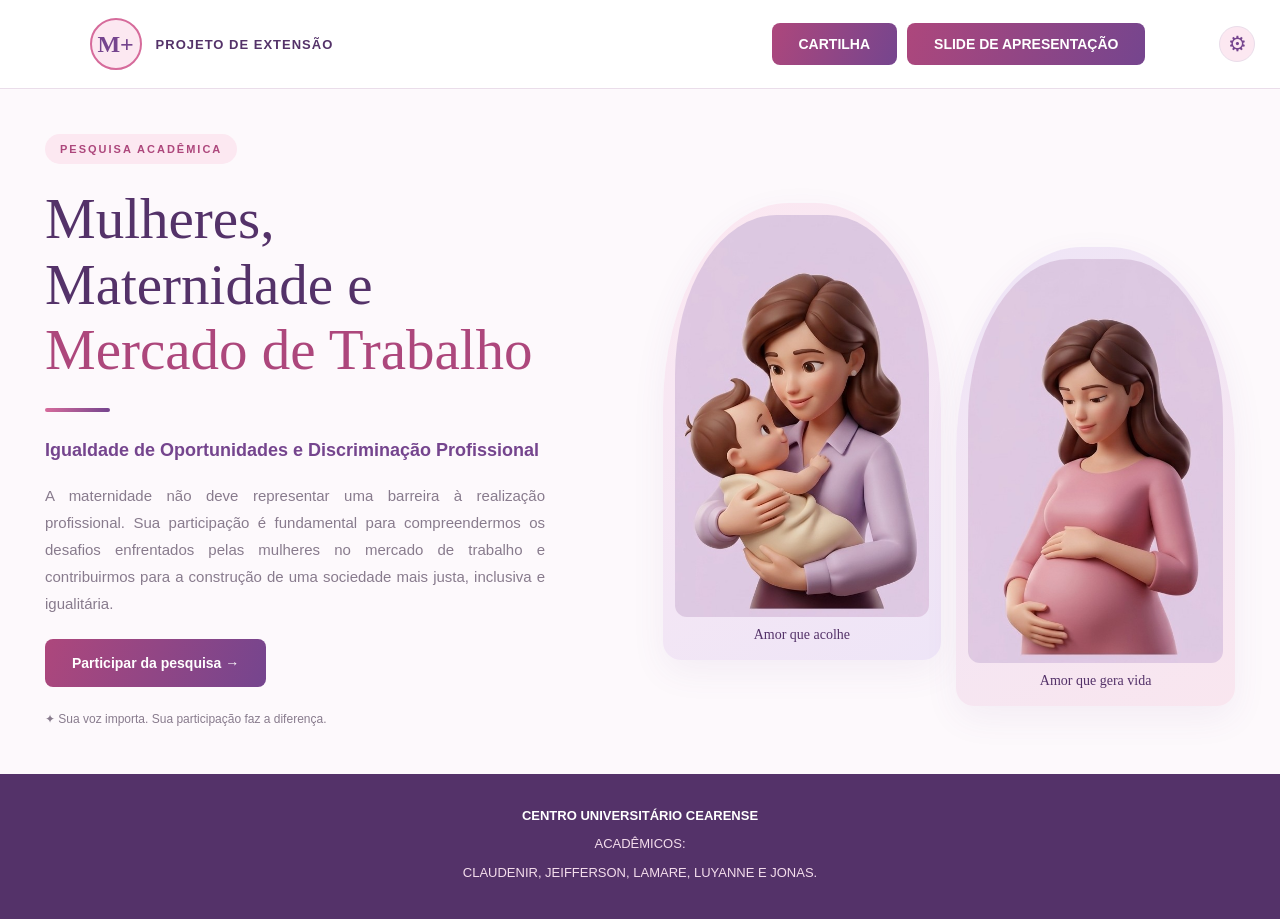
<file: templates/index.html>
<!DOCTYPE html>
<html lang="pt-br">
<head>
    <meta charset="UTF-8">
    <meta name="viewport" content="width=device-width, initial-scale=1.0">
    <meta name="theme-color" content="#fdf9fc">

    <meta name="description" content="Projeto de Extensão: Mulheres, Maternidade e Mercado de Trabalho: Igualdade de Oportunidades e Discriminação Profissional.">

    <title>Mulheres, Maternidade e Mercado de Trabalho</title>

    <link rel="stylesheet" href="/static/style.css">

    <style>
        .topo {
            position: relative;
        }

        /* AÇÕES DO CABEÇALHO */

        .acoes-topo {
            display: flex;
            align-items: center;
            justify-content: flex-end;
            gap: 10px;
            margin-left: auto;
            padding-right: 45px;
        }

        .acoes-topo .botao-documento {
            display: inline-flex;
            align-items: center;
            justify-content: center;
            min-height: 42px;
            padding: 12px 27px;
            border: none;
            border-radius: 8px;
            background: linear-gradient(110deg, #ad477c, #75458e);
            color: #ffffff;
            font-size: 14px;
            font-weight: bold;
            text-decoration: none;
            white-space: nowrap;
            transition: 0.2s;
        }

        .acoes-topo .botao-documento:hover {
            filter: brightness(1.08);
            transform: translateY(-2px);
            color: #ffffff;
        }

        .botao-admin {
            position: absolute;
            top: 50%;
            right: 25px;
            transform: translateY(-50%);
            width: 36px;
            height: 36px;
            display: flex;
            align-items: center;
            justify-content: center;
            border-radius: 50%;
            background: #fce8f1;
            color: #75458e;
            font-size: 21px;
            text-decoration: none;
            transition: 0.2s;
            z-index: 10;
        }

        .botao-admin:hover {
            background: #75458e;
            color: #ffffff;
            transform: translateY(-50%) rotate(45deg);
        }

        .ilustracoes-maternidade {
            align-items: center;
        }

        .ilustracao-card {
            overflow: hidden;
            isolation: isolate;
        }

        .ilustracao-card img {
            display: block;
            width: 100%;
            height: auto;
            object-fit: cover;
            border-radius: 40% 40% 12px 12px;
        }

        .ilustracao-card:nth-child(2) {
            margin-top: 30px;
        }

        .ilustracao-legenda {
            position: relative;
            z-index: 2;
        }

        /* PROGRESSO DA PESQUISA */

        .progresso-container {
            width: 100%;
            margin: 20px 0 30px;
        }

        .progresso-texto {
            display: flex;
            justify-content: space-between;
            gap: 10px;
            margin-bottom: 10px;
            color: #75458e;
            font-size: 13px;
            font-weight: 600;
        }

        .progresso-fundo {
            width: 100%;
            height: 8px;
            overflow: hidden;
            border-radius: 20px;
            background: #f0e6f1;
        }

        .progresso-preenchimento {
            width: 0%;
            height: 100%;
            border-radius: 20px;
            background: #75458e;
            transition: width 0.3s ease;
        }

        /* ALTERNATIVAS */

        .alternativas {
            display: flex;
            flex-direction: column;
            align-items: stretch;
            gap: 12px;
            width: 100%;
            margin-top: 20px;
            box-sizing: border-box;
        }

        .alternativa {
            display: flex;
            flex-direction: row;
            align-items: center;
            justify-content: flex-start;
            gap: 12px;
            width: 100%;
            min-height: 58px;
            box-sizing: border-box;
            padding: 15px 18px;
            border: 1px solid #eaddea;
            border-radius: 12px;
            background: #ffffff;
            cursor: pointer;
            line-height: 1.5;
            text-align: left;
            transition: 0.2s;
        }

        .alternativa:hover {
            border-color: #75458e;
            background: #fdf8fc;
        }

        .alternativa input[type="radio"] {
            display: block;
            flex: 0 0 18px;
            width: 18px;
            height: 18px;
            margin: 0;
            padding: 0;
            accent-color: #75458e;
            cursor: pointer;
        }

        .alternativa span {
            display: block;
            flex: 1;
            min-width: 0;
            margin: 0;
            padding: 0;
            text-align: left;
            font-size: 15px;
            line-height: 1.5;
        }

        .alternativa:has(input:checked) {
            border-color: #75458e;
            background: #f8eff8;
        }

        /* NAVEGAÇÃO */

        .navegacao-perguntas {
            display: flex;
            justify-content: space-between;
            align-items: center;
            gap: 12px;
            margin-top: 30px;
        }

        .navegacao-perguntas button {
            min-height: 46px;
            padding: 12px 20px;
            border-radius: 10px;
            cursor: pointer;
            font-size: 14px;
        }

        .botao-anterior {
            border: 1px solid #75458e;
            background: #ffffff;
            color: #75458e;
        }

        .botao-proximo {
            border: none;
            background: #75458e;
            color: #ffffff;
        }

        .botao-anterior:hover,
        .botao-proximo:hover {
            opacity: 0.88;
        }

        /* TÍTULOS */

        .pergunta-titulo {
            color: #75458e;
            font-size: 21px;
            line-height: 1.5;
            margin-bottom: 12px;
        }

        .orientacao-pergunta {
            color: #777;
            font-size: 14px;
            line-height: 1.6;
        }

        .tela-pergunta[hidden] {
            display: none !important;
        }

        /* RESPONSIVIDADE */

        @media (max-width: 600px) {

            .topo {
                display: flex;
                flex-direction: column;
                align-items: stretch;
                gap: 14px;
                padding: 16px 15px;
            }

            .marca {
                display: flex;
                flex-direction: row;
                align-items: center;
                justify-content: center;
                gap: 12px;
                width: 100%;
                margin: 0;
            }

            .emblema {
                flex-shrink: 0;
            }

            .identificacao {
                text-align: left;
            }

            .marca strong {
                font-size: 13px;
                letter-spacing: 0.5px;
            }

            .acoes-topo {
                display: flex;
                align-items: center;
                justify-content: center;
                gap: 8px;
                width: 100%;
                margin: 0;
                padding: 0;
            }

            .acoes-topo .botao-documento {
                flex: 1;
                min-width: 0;
                min-height: 36px;
                padding: 9px 5px;
                font-size: 10px;
                text-align: center;
            }

            .botao-admin {
                position: static;
                flex: 0 0 34px;
                width: 34px;
                height: 34px;
                margin: 0;
                transform: none;
                font-size: 18px;
            }

            .botao-admin:hover {
                transform: rotate(45deg);
            }

            .ilustracao-card:nth-child(2) {
                margin-top: 0;
            }

            .alternativa {
                min-height: 54px;
                padding: 13px 14px;
                gap: 10px;
            }

            .alternativa input[type="radio"] {
                flex: 0 0 18px;
                width: 18px;
                height: 18px;
            }

            .alternativa span {
                font-size: 14px;
            }

            .pergunta-titulo {
                font-size: 19px;
            }

            .navegacao-perguntas button {
                padding: 11px 14px;
            }
        }

        @media (max-width: 380px) {

            .topo {
                padding: 14px 10px;
            }

            .marca {
                gap: 9px;
            }

            .marca strong {
                font-size: 11px;
            }

            .acoes-topo {
                gap: 6px;
            }

            .acoes-topo .botao-documento {
                padding: 8px 3px;
                font-size: 9px;
            }

            .botao-admin {
                flex-basis: 32px;
                width: 32px;
                height: 32px;
            }
        }
    </style>
</head>

<body>

<header class="topo">

    <div class="marca">

        <div class="emblema">M<span>+</span></div>

        <div class="identificacao">
            <strong>PROJETO DE EXTENSÃO</strong>
        </div>

    </div>

    <div class="acoes-topo">

        <a
            href="/documentos/cartilha.pdf"
            class="botao-documento"
            target="_blank"
            rel="noopener">
            CARTILHA
        </a>

        <a
            href="/documentos/apresentacao.pdf"
            class="botao-documento"
            target="_blank"
            rel="noopener">
            SLIDE DE APRESENTAÇÃO
        </a>

        <a
            href="/login"
            class="botao-admin"
            title="Acesso administrativo"
            aria-label="Acesso administrativo">
            ⚙
        </a>

    </div>

</header>

<main>

    <!-- TELA INICIAL -->

    <section class="apresentacao" id="tela-inicial">

        <div class="texto-apresentacao">

            <span class="etiqueta">PESQUISA ACADÊMICA</span>

            <h1>
                Mulheres,<br>
                Maternidade e<br>
                <span>Mercado de Trabalho</span>
            </h1>

            <div class="linha"></div>

            <p class="subtitulo">
                Igualdade de Oportunidades e Discriminação Profissional
            </p>

            <p class="descricao">
                A maternidade não deve representar uma barreira à realização profissional.
                Sua participação é fundamental para compreendermos os desafios enfrentados
                pelas mulheres no mercado de trabalho e contribuirmos para a construção de
                uma sociedade mais justa, inclusiva e igualitária.
            </p>

            <button
                type="button"
                class="botao-principal"
                id="btn-participar">
                Participar da pesquisa →
            </button>

            <div class="informacao">
                ✦ Sua voz importa. Sua participação faz a diferença.
            </div>

        </div>

        <div class="ilustracao">

            <div class="ilustracoes-maternidade">

                <div class="ilustracao-card">

                    <img
                        src="/static/mae-bebe.png"
                        alt="Ilustração 3D de mãe abraçando carinhosamente seu bebê">

                    <div class="ilustracao-legenda">
                        Amor que acolhe
                    </div>

                </div>

                <div class="ilustracao-card">

                    <img
                        src="/static/mae-gravida.png"
                        alt="Ilustração 3D de mulher grávida acariciando sua barriga">

                    <div class="ilustracao-legenda">
                        Amor que gera vida
                    </div>

                </div>

            </div>

        </div>

    </section>


    <!-- TELA DE IDENTIFICAÇÃO -->

    <section
        class="tela-pesquisa"
        id="tela-identificacao"
        hidden>

        <div class="cabecalho-pesquisa">

            <button
                type="button"
                id="btn-voltar-inicial"
                class="botao-voltar">
                ← Voltar
            </button>

            <span class="etiqueta">PESQUISA ACADÊMICA</span>

            <h1>Antes de começar...</h1>

            <p>
                Informe seu nome completo e sua idade
                para continuar com a pesquisa.
            </p>

        </div>

        <div class="questionario">

            <form id="form-identificacao">

                <div class="campo">

                    <label for="identificacao-nome">
                        Nome completo *
                    </label>

                    <input
                        type="text"
                        id="identificacao-nome"
                        required
                        autocomplete="name"
                        placeholder="Digite seu nome completo">

                </div>

                <div class="campo">

                    <label for="identificacao-idade">
                        Idade *
                    </label>

                    <input
                        type="number"
                        id="identificacao-idade"
                        min="16"
                        max="120"
                        required
                        placeholder="Digite sua idade">

                </div>

                <button type="submit" class="botao-enviar">
                    Continuar para a pesquisa →
                </button>

            </form>

        </div>

    </section>


    <!-- QUESTIONÁRIO: UMA PERGUNTA POR TELA -->

    <section
        class="tela-pesquisa"
        id="tela-pesquisa"
        hidden>

        <div class="cabecalho-pesquisa">

            <button
                type="button"
                id="btn-voltar-identificacao"
                class="botao-voltar">
                ← Voltar
            </button>

            <span class="etiqueta">PESQUISA ACADÊMICA</span>

            <h1>Sua experiência importa!</h1>

            <p>
                Responda às perguntas abaixo.
                Suas respostas contribuirão para este estudo.
            </p>

        </div>

        <div class="questionario">

            <form
                id="form-pesquisa"
                action="/responder"
                method="post">

                <!-- IDENTIFICAÇÃO ENVIADA AO BANCO -->

                <input type="hidden" id="nome" name="nome">
                <input type="hidden" id="idade" name="idade">


                <!-- PROGRESSO -->

                <div class="progresso-container">

                    <div class="progresso-texto">
                        <span id="progresso-etapa">Pergunta 1 de 7</span>
                        <span id="progresso-percentual">14%</span>
                    </div>

                    <div class="progresso-fundo">

                        <div
                            class="progresso-preenchimento"
                            id="progresso-preenchimento">
                        </div>

                    </div>

                </div>


                <!-- PERGUNTA 1 -->

                <div class="tela-pergunta" data-etapa="0">

                    <h2 class="pergunta-titulo">
                        1. Qual é a sua situação de trabalho atual?
                    </h2>

                    <p class="orientacao-pergunta">
                        Selecione uma alternativa.
                    </p>

                    <div class="alternativas">

                        <label class="alternativa">
                            <input
                                type="radio"
                                name="situacao_trabalho"
                                value="Trabalho com carteira assinada (CLT) ou sou servidora pública"
                                required>
                            <span>Trabalho com carteira assinada (CLT) ou sou servidora pública.</span>
                        </label>

                        <label class="alternativa">
                            <input
                                type="radio"
                                name="situacao_trabalho"
                                value="Trabalho por conta própria / autônoma / informal"
                                required>
                            <span>Trabalho por conta própria / autônoma / informal.</span>
                        </label>

                        <label class="alternativa">
                            <input
                                type="radio"
                                name="situacao_trabalho"
                                value="Estou desempregada e procurando trabalho"
                                required>
                            <span>Estou desempregada e procurando trabalho.</span>
                        </label>

                        <label class="alternativa">
                            <input
                                type="radio"
                                name="situacao_trabalho"
                                value="Estou fora do mercado de trabalho e não busco no momento"
                                required>
                            <span>Estou fora do mercado de trabalho e não busco no momento.</span>
                        </label>

                    </div>

                </div>


                <!-- PERGUNTA 2 -->

                <div class="tela-pergunta" data-etapa="1" hidden>

                    <h2 class="pergunta-titulo">
                        2. Desde que engravidou (ou no seu último emprego),
                        você sentiu alguma dificuldade ou preconceito
                        no ambiente de trabalho ou em entrevistas?
                    </h2>

                    <p class="orientacao-pergunta">
                        Selecione uma alternativa.
                    </p>

                    <div class="alternativas">

                        <label class="alternativa">
                            <input
                                type="radio"
                                name="dificuldade_trabalho"
                                value="Sim, senti rejeição em entrevistas ou afastamento/pressão no trabalho"
                                required>
                            <span>Sim, senti rejeição em entrevistas ou afastamento/pressão no trabalho.</span>
                        </label>

                        <label class="alternativa">
                            <input
                                type="radio"
                                name="dificuldade_trabalho"
                                value="Não, fui bem acolhida e respeitada"
                                required>
                            <span>Não, fui bem acolhida e respeitada.</span>
                        </label>

                        <label class="alternativa">
                            <input
                                type="radio"
                                name="dificuldade_trabalho"
                                value="Não passei por processos seletivos nem estava trabalhando nesse período"
                                required>
                            <span>Não passei por processos seletivos nem estava trabalhando nesse período.</span>
                        </label>

                    </div>

                </div>


                <!-- PERGUNTA 3 -->

                <div class="tela-pergunta" data-etapa="2" hidden>

                    <h2 class="pergunta-titulo">
                        3. Qual é a sua maior preocupação em relação
                        ao seu futuro profissional após o nascimento do bebê?
                    </h2>

                    <p class="orientacao-pergunta">
                        Selecione uma alternativa.
                    </p>

                    <div class="alternativas">

                        <label class="alternativa">
                            <input
                                type="radio"
                                name="preocupacao_profissional"
                                value="Perder o emprego ou ter dificuldades para conseguir um novo trabalho"
                                required>
                            <span>Perder o emprego ou ter dificuldades para conseguir um novo trabalho.</span>
                        </label>

                        <label class="alternativa">
                            <input
                                type="radio"
                                name="preocupacao_profissional"
                                value="Conseguir conciliar o tempo de cuidar do bebê com a rotina de trabalho"
                                required>
                            <span>Conseguir conciliar o tempo de cuidar do bebê com a rotina de trabalho.</span>
                        </label>

                        <label class="alternativa">
                            <input
                                type="radio"
                                name="preocupacao_profissional"
                                value="Ter com quem deixar o bebê (vaga em creche ou rede de apoio)"
                                required>
                            <span>Ter com quem deixar o bebê (vaga em creche ou rede de apoio).</span>
                        </label>

                        <label class="alternativa">
                            <input
                                type="radio"
                                name="preocupacao_profissional"
                                value="Ter renda suficiente para manter a família"
                                required>
                            <span>Ter renda suficiente para manter a família.</span>
                        </label>

                    </div>

                </div>


                <!-- PERGUNTA 4 -->

                <div class="tela-pergunta" data-etapa="3" hidden>

                    <h2 class="pergunta-titulo">
                        4. Você conhece os seus direitos trabalhistas
                        garantidos durante a gestação e no pós-parto,
                        como estabilidade, licença-maternidade
                        e pausas para amamentar?
                    </h2>

                    <p class="orientacao-pergunta">
                        Selecione uma alternativa.
                    </p>

                    <div class="alternativas">

                        <label class="alternativa">
                            <input
                                type="radio"
                                name="conhecimento_direitos"
                                value="Conheço bem os meus direitos"
                                required>
                            <span>Conheço bem os meus direitos.</span>
                        </label>

                        <label class="alternativa">
                            <input
                                type="radio"
                                name="conhecimento_direitos"
                                value="Conheço apenas alguns"
                                required>
                            <span>Conheço apenas alguns.</span>
                        </label>

                        <label class="alternativa">
                            <input
                                type="radio"
                                name="conhecimento_direitos"
                                value="Tenho muitas dúvidas ou não conheço meus direitos"
                                required>
                            <span>Tenho muitas dúvidas ou não conheço meus direitos.</span>
                        </label>

                    </div>

                </div>


                <!-- PERGUNTA 5 -->

                <div class="tela-pergunta" data-etapa="4" hidden>

                    <h2 class="pergunta-titulo">
                        5. Que tipo de suporte do CRAS ou da comunidade
                        mais ajudaria você a se manter no mercado
                        de trabalho ou conseguir uma renda?
                    </h2>

                    <p class="orientacao-pergunta">
                        Selecione uma alternativa.
                    </p>

                    <div class="alternativas">

                        <label class="alternativa">
                            <input
                                type="radio"
                                name="suporte_cras"
                                value="Informação e suporte jurídico/social sobre direitos das mães"
                                required>
                            <span>Informação e suporte jurídico/social sobre direitos das mães.</span>
                        </label>

                        <label class="alternativa">
                            <input
                                type="radio"
                                name="suporte_cras"
                                value="Cursos de capacitação profissional e empreendedorismo"
                                required>
                            <span>Cursos de capacitação profissional e empreendedorismo.</span>
                        </label>

                        <label class="alternativa">
                            <input
                                type="radio"
                                name="suporte_cras"
                                value="Orientação para conseguir vaga em creche pública"
                                required>
                            <span>Orientação para conseguir vaga em creche pública.</span>
                        </label>

                        <label class="alternativa">
                            <input
                                type="radio"
                                name="suporte_cras"
                                value="Apoio psicológico para lidar com a ansiedade da volta ao trabalho"
                                required>
                            <span>Apoio psicológico para lidar com a ansiedade da volta ao trabalho.</span>
                        </label>

                    </div>

                </div>


                <!-- PERGUNTA 6 -->

                <div class="tela-pergunta" data-etapa="5" hidden>

                    <h2 class="pergunta-titulo">
                        6. Já sofreu discriminação profissional
                        relacionada à maternidade?
                    </h2>

                    <p class="orientacao-pergunta">
                        Selecione uma alternativa.
                    </p>

                    <div class="alternativas">

                        <label class="alternativa">
                            <input
                                type="radio"
                                name="sofreu_discriminacao"
                                value="Sim"
                                required>
                            <span>Sim.</span>
                        </label>

                        <label class="alternativa">
                            <input
                                type="radio"
                                name="sofreu_discriminacao"
                                value="Não"
                                required>
                            <span>Não.</span>
                        </label>

                        <label class="alternativa">
                            <input
                                type="radio"
                                name="sofreu_discriminacao"
                                value="Prefiro não responder"
                                required>
                            <span>Prefiro não responder.</span>
                        </label>

                    </div>

                </div>


                <!-- PERGUNTA 7 -->

                <div class="tela-pergunta" data-etapa="6" hidden>

                    <h2 class="pergunta-titulo">
                        7. Gostaria de relatar alguma experiência?
                    </h2>

                    <p class="orientacao-pergunta">
                        Esta pergunta é opcional.
                        Se desejar, compartilhe sua experiência.
                    </p>

                    <div class="campo">

                        <label for="relato">
                            Seu relato
                        </label>

                        <textarea
                            id="relato"
                            name="relato"
                            rows="7"
                            placeholder="Compartilhe sua experiência, se desejar..."></textarea>

                    </div>

                </div>


                <!-- BOTÕES DE NAVEGAÇÃO -->

                <div class="navegacao-perguntas">

                    <button
                        type="button"
                        class="botao-anterior"
                        id="btn-pergunta-anterior">
                        ← Voltar
                    </button>

                    <button
                        type="button"
                        class="botao-proximo"
                        id="btn-proxima-pergunta">
                        Próxima →
                    </button>

                    <button
                        type="submit"
                        class="botao-enviar"
                        id="btn-finalizar"
                        hidden>
                        Enviar minha participação →
                    </button>

                </div>

            </form>

        </div>

    </section>

</main>


<!-- RODAPÉ -->

<footer id="rodape">

    <strong>CENTRO UNIVERSITÁRIO CEARENSE</strong>

    <p>ACADÊMICOS:</p>

    <p>CLAUDENIR, JEIFFERSON, LAMARE, LUYANNE E JONAS.</p>

</footer>


<!-- NAVEGAÇÃO E VALIDAÇÃO -->

<script>
document.addEventListener("DOMContentLoaded", function () {

    const telaInicial = document.getElementById("tela-inicial");
    const telaIdentificacao = document.getElementById("tela-identificacao");
    const telaPesquisa = document.getElementById("tela-pesquisa");

    const rodape = document.getElementById("rodape");

    const botaoParticipar = document.getElementById("btn-participar");
    const botaoVoltarInicial = document.getElementById("btn-voltar-inicial");
    const botaoVoltarIdentificacao = document.getElementById("btn-voltar-identificacao");

    const formIdentificacao = document.getElementById("form-identificacao");
    const formPesquisa = document.getElementById("form-pesquisa");

    const perguntas = Array.from(
        document.querySelectorAll(".tela-pergunta")
    );

    const botaoAnterior = document.getElementById("btn-pergunta-anterior");
    const botaoProxima = document.getElementById("btn-proxima-pergunta");
    const botaoFinalizar = document.getElementById("btn-finalizar");

    const progressoEtapa = document.getElementById("progresso-etapa");
    const progressoPercentual = document.getElementById("progresso-percentual");
    const progressoPreenchimento = document.getElementById("progresso-preenchimento");

    let etapaAtual = 0;

    const totalPerguntas = perguntas.length;


    // TROCA DE TELAS

    function mostrarTela(tela) {

        telaInicial.hidden = tela !== telaInicial;
        telaIdentificacao.hidden = tela !== telaIdentificacao;
        telaPesquisa.hidden = tela !== telaPesquisa;

        rodape.hidden = tela !== telaInicial;

        window.scrollTo({
            top: 0,
            behavior: "instant"
        });
    }


    // ABRIR IDENTIFICAÇÃO

    botaoParticipar.addEventListener("click", function () {
        mostrarTela(telaIdentificacao);
    });


    // VOLTAR PARA A PÁGINA INICIAL

    botaoVoltarInicial.addEventListener("click", function () {
        mostrarTela(telaInicial);
    });


    // VALIDAR E AVANÇAR DA IDENTIFICAÇÃO

    formIdentificacao.addEventListener("submit", function (event) {

        event.preventDefault();

        if (!formIdentificacao.reportValidity()) {
            return;
        }

        const nome = document.getElementById("identificacao-nome").value.trim();
        const idade = document.getElementById("identificacao-idade").value;

        const partesNome = nome.split(/\s+/).filter(Boolean);

        const conectivos = ["de", "da", "do", "das", "dos", "e"];

        const nomesValidos = partesNome.filter(function (parte) {
            return !conectivos.includes(
                parte.toLocaleLowerCase("pt-BR")
            );
        });

        if (nomesValidos.length < 2) {
            alert("Informe seu nome e sobrenome para continuar.");
            document.getElementById("identificacao-nome").focus();
            return;
        }

        document.getElementById("nome").value = nome;
        document.getElementById("idade").value = idade;

        etapaAtual = 0;

        atualizarPergunta();

        mostrarTela(telaPesquisa);
    });


    // ATUALIZAR A PERGUNTA VISÍVEL

    function atualizarPergunta() {

        perguntas.forEach(function (pergunta, indice) {
            pergunta.hidden = indice !== etapaAtual;
        });

        const numeroPergunta = etapaAtual + 1;

        const percentual = Math.round(
            (numeroPergunta / totalPerguntas) * 100
        );

        progressoEtapa.textContent =
            "Pergunta " + numeroPergunta + " de " + totalPerguntas;

        progressoPercentual.textContent = percentual + "%";

        progressoPreenchimento.style.width = percentual + "%";

        botaoAnterior.hidden = etapaAtual === 0;

        botaoProxima.hidden = etapaAtual === totalPerguntas - 1;

        botaoFinalizar.hidden = etapaAtual !== totalPerguntas - 1;

        window.scrollTo({
            top: 0,
            behavior: "instant"
        });
    }


    // VERIFICAR SE A PERGUNTA ATUAL FOI RESPONDIDA

    function perguntaRespondida() {

        const perguntaAtual = perguntas[etapaAtual];

        const alternativas = perguntaAtual.querySelectorAll(
            'input[type="radio"]'
        );

        if (alternativas.length > 0) {

            const selecionada = perguntaAtual.querySelector(
                'input[type="radio"]:checked'
            );

            if (!selecionada) {
                alert("Selecione uma alternativa para continuar.");
                return false;
            }
        }

        return true;
    }


    // AVANÇAR

    botaoProxima.addEventListener("click", function () {

        if (!perguntaRespondida()) {
            return;
        }

        if (etapaAtual < totalPerguntas - 1) {
            etapaAtual++;
            atualizarPergunta();
        }
    });


    // VOLTAR UMA PERGUNTA

    botaoAnterior.addEventListener("click", function () {

        if (etapaAtual > 0) {
            etapaAtual--;
            atualizarPergunta();
        }
    });


    // VOLTAR À IDENTIFICAÇÃO

    botaoVoltarIdentificacao.addEventListener("click", function () {
        mostrarTela(telaIdentificacao);
    });


    // VALIDAR TODAS AS RESPOSTAS ANTES DO ENVIO

    formPesquisa.addEventListener("submit", function (event) {

        if (!perguntaRespondida()) {
            event.preventDefault();
            return;
        }

        // O navegador enviará o formulário normalmente
        // para a rota /responder.

    });

});
</script>

</body>
</html>
</file>
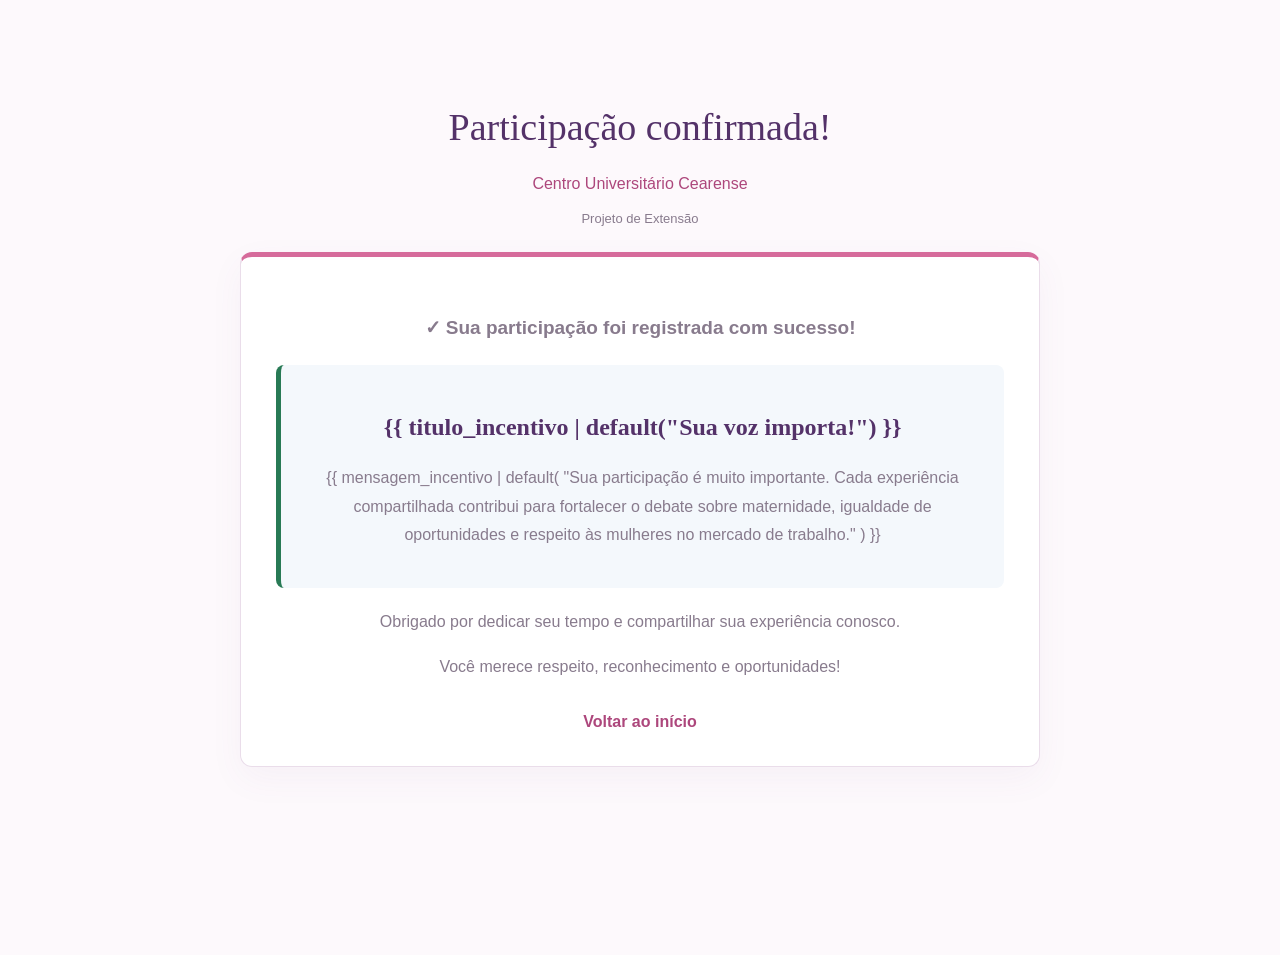
<file: templates/obrigado.html>
<!DOCTYPE html>
<html lang="pt-br">
<head>
    <meta charset="UTF-8">
    <meta name="viewport" content="width=device-width, initial-scale=1.0">
    <title>Participação confirmada</title>
    <link rel="stylesheet" href="/static/style.css">

    <style>
        .mensagem-incentivo {
            background: #f4f8fc;
            border-left: 5px solid #287a55;
            border-radius: 8px;
            padding: 22px;
            margin: 20px 0;
            text-align: center;
            line-height: 1.7;
        }

        .mensagem-incentivo h2 {
            color: #17365d;
            margin-bottom: 15px;
        }

        .mensagem-incentivo p {
            color: #333;
            font-size: 16px;
        }

        .agradecimento {
            color: #287a55;
            font-weight: bold;
            font-size: 19px;
            text-align: center;
        }

        .voltar-inicio {
            display: inline-block;
            margin-top: 15px;
            color: #17365d;
            font-weight: bold;
            text-decoration: none;
        }
    </style>
</head>

<body>
    <div class="container">

        <header>
            <h1>Participação confirmada!</h1>
            <p>Centro Universitário Cearense</p>
            <span>Projeto de Extensão</span>
        </header>

        <form>
            <p class="agradecimento">
                <span>✓</span> Sua participação foi registrada com sucesso!
            </p>

            <div class="mensagem-incentivo">
                <h2>{{ titulo_incentivo | default("Sua voz importa!") }}</h2>

                <p>
                    {{ mensagem_incentivo | default(
                    "Sua participação é muito importante. Cada experiência compartilhada contribui para fortalecer o debate sobre maternidade, igualdade de oportunidades e respeito às mulheres no mercado de trabalho."
                    ) }}
                </p>
            </div>

            <p style="text-align: center;">
                Obrigado por dedicar seu tempo e compartilhar sua experiência conosco.
            </p>

            <p style="text-align: center;">
                Você merece respeito, reconhecimento e oportunidades!
            </p>

            <div style="text-align: center;">
                <a href="/" class="voltar-inicio">Voltar ao início</a>
            </div>
        </form>

    </div>
</body>
</html>
</file>
<file: static/style.css>
/* ======================================
   IDENTIDADE VISUAL DA CARTILHA
   ROSA + ROXO + LAVANDA
====================================== */

:root {
    --rosa: #d66b9b;
    --rosa-escuro: #ad477c;
    --rosa-claro: #fce8f1;
    --roxo: #75458e;
    --roxo-escuro: #543269;
    --lavanda: #eee5f7;
    --fundo: #fdf9fc;
    --branco: #ffffff;
    --texto: #493d4e;
    --texto-suave: #887b8d;
    --borda: #eaddea;
}

* {
    box-sizing: border-box;
}

[hidden] {
    display: none !important;
}

html {
    scroll-behavior: smooth;
}

body {
    margin: 0;
    min-height: 100vh;
    background: var(--fundo);
    color: var(--texto);
    font-family: "Segoe UI", Arial, sans-serif;
}

/* ======================================
   CABEÇALHO
====================================== */

.topo {
    position: relative;
    background: var(--branco);
    padding: 18px 7%;
    border-bottom: 1px solid var(--borda);
    display: flex;
    align-items: center;
    justify-content: space-between;
    min-height: 88px;
}

.marca {
    display: flex;
    align-items: center;
    gap: 14px;
    flex-shrink: 0;
}

.emblema {
    width: 52px;
    height: 52px;
    flex-shrink: 0;
    border-radius: 50%;
    background: var(--rosa-claro);
    border: 2px solid var(--rosa);
    display: flex;
    align-items: center;
    justify-content: center;
    color: var(--roxo);
    font-family: Georgia, serif;
    font-size: 24px;
    font-weight: bold;
}

.marca strong {
    display: block;
    color: var(--roxo-escuro);
    font-size: 13px;
    letter-spacing: 1px;
}

.marca small {
    display: block;
    color: var(--rosa-escuro);
    font-size: 10px;
    letter-spacing: 1.5px;
    margin-top: 5px;
}

/* ======================================
   DOCUMENTOS E ACESSO ADMINISTRATIVO
   CARTILHA + APRESENTAÇÃO + ENGRENAGEM
====================================== */

.acoes-topo {
    display: flex;
    align-items: center;
    justify-content: flex-end;
    gap: 10px;
    margin-left: auto;
    padding-right: 45px;
    min-width: 0;
}

.acoes-topo .botao-documento {
    display: inline-flex;
    align-items: center;
    justify-content: center;
    min-height: 42px;
    padding: 12px 27px;
    border: none;
    border-radius: 8px;
    background: linear-gradient(110deg, var(--rosa-escuro), var(--roxo));
    color: var(--branco);
    font-size: 14px;
    font-weight: bold;
    text-decoration: none;
    white-space: nowrap;
    transition: 0.2s;
}

.acoes-topo .botao-documento:hover {
    filter: brightness(1.08);
    transform: translateY(-2px);
    color: var(--branco);
}

/* Engrenagem */

.botao-admin {
    position: absolute;
    top: 50%;
    right: 25px;
    transform: translateY(-50%);
    width: 36px;
    height: 36px;
    display: flex;
    align-items: center;
    justify-content: center;
    border-radius: 50%;
    background: var(--rosa-claro);
    border: 1px solid var(--borda);
    color: var(--roxo);
    font-size: 21px;
    text-decoration: none;
    transition: background 0.2s, color 0.2s, transform 0.2s;
    cursor: pointer;
    z-index: 10;
}

.botao-admin:hover {
    background: var(--roxo);
    color: var(--branco);
    transform: translateY(-50%) rotate(45deg);
}

/* ======================================
   CONTEÚDO
====================================== */

main {
    width: 100%;
    max-width: 1250px;
    margin: auto;
    padding: 45px 30px;
}

/* ======================================
   TELA INICIAL
====================================== */

.apresentacao {
    display: grid;
    grid-template-columns: 1fr 1fr;
    align-items: center;
    gap: 45px;
    min-height: 520px;
}

.texto-apresentacao {
    min-width: 0;
}

/* ======================================
   ETIQUETA DA PESQUISA
====================================== */

.etiqueta {
    display: inline-block;
    color: var(--rosa-escuro);
    background: var(--rosa-claro);
    padding: 9px 15px;
    border-radius: 30px;
    font-size: 11px;
    font-weight: bold;
    letter-spacing: 2px;
}

/* ======================================
   TÍTULOS E TEXTOS
====================================== */

.texto-apresentacao h1 {
    font-family: Georgia, serif;
    font-size: clamp(36px, 5vw, 57px);
    font-weight: normal;
    line-height: 1.15;
    color: var(--roxo-escuro);
    margin: 22px 0;
}

.texto-apresentacao h1 span {
    color: var(--rosa-escuro);
}

.linha {
    width: 65px;
    height: 4px;
    border-radius: 5px;
    background: linear-gradient(90deg, var(--rosa), var(--roxo));
    margin: 25px 0;
}

.subtitulo {
    color: var(--roxo);
    font-size: 18px;
    font-weight: 600;
    line-height: 1.5;
}

.descricao {
    max-width: 500px;
    color: var(--texto-suave);
    font-size: 15px;
    line-height: 1.8;
    text-align: justify;
    text-justify: inter-word;
    margin-top: 12px;
    margin-bottom: 22px;;
}

/* ======================================
   BOTÕES PRINCIPAIS
====================================== */

.botao-principal,
.botao-enviar {
    background: linear-gradient(110deg, var(--rosa-escuro), var(--roxo));
    color: white;
    border: none;
    border-radius: 8px;
    padding: 16px 27px;
    font-size: 14px;
    font-weight: bold;
    cursor: pointer;
    transition: 0.2s;
}

.botao-principal {
    display: inline-block;
    text-decoration: none;
}

.botao-principal:hover,
.botao-enviar:hover {
    filter: brightness(1.08);
    transform: translateY(-2px);
}

.informacao {
    color: var(--texto-suave);
    font-size: 12px;
    line-height: 1.7;
    margin-top: 22px;
}

/* ======================================
   ILUSTRAÇÕES DA MATERNIDADE (3D)
====================================== */

.ilustracao {
    width: 100%;
    min-height: 430px;
    position: relative;
    display: flex;
    align-items: center;
    justify-content: center;
}

.ilustracoes-maternidade {
    width: 100%;
    display: grid;
    grid-template-columns: 1fr 1fr;
    gap: 15px;
    align-items: center;
}

.ilustracao-card {
    min-width: 0;
    padding: 12px;
    border-radius: 45% 45% 18px 18px;
    background: linear-gradient(150deg, var(--rosa-claro), var(--lavanda));
    box-shadow: 0 12px 35px #75458e12;
    overflow: hidden;
    transition: transform 0.3s ease, box-shadow 0.3s ease;
}

.ilustracao-card:first-child:hover {
    transform: translateY(-5px);
    box-shadow: 0 18px 40px #75458e20;
}

.ilustracao-card:nth-child(2) {
    background: linear-gradient(150deg, var(--lavanda), #f9e6ef);
    transform: translateY(30px);
}

.ilustracao-card:nth-child(2):hover {
    transform: translateY(25px);
    box-shadow: 0 18px 40px #75458e20;
}

.ilustracao-card img {
    display: block;
    width: 100%;
    height: auto;
    object-fit: cover;
    border-radius: 40% 40% 12px 12px;
}

.ilustracao-legenda {
    text-align: center;
    color: var(--roxo-escuro);
    font-family: Georgia, serif;
    font-size: 14px;
    padding: 10px 3px 5px;
}

/* ======================================
   QUESTIONÁRIO
====================================== */

.tela-pesquisa {
    width: 100%;
    max-width: 850px;
    min-height: 70vh;
    margin: auto;
    padding: 20px 0 50px;
}

.cabecalho-pesquisa {
    text-align: center;
    padding: 25px 15px;
}

.cabecalho-pesquisa h1 {
    font-family: Georgia, serif;
    color: var(--roxo-escuro);
    font-size: clamp(28px, 4vw, 38px);
    font-weight: normal;
    margin: 20px 0 10px;
}

.cabecalho-pesquisa p {
    color: var(--texto-suave);
    font-size: 14px;
    line-height: 1.7;
}

.botao-voltar {
    display: block;
    margin-bottom: 25px;
    padding: 11px 17px;
    background: var(--lavanda);
    color: var(--roxo-escuro);
    border: 1px solid #dfcce9;
    border-radius: 7px;
    font-weight: bold;
    cursor: pointer;
}

.botao-voltar:hover {
    background: var(--rosa-claro);
}

/* ======================================
   CARTÃO DO FORMULÁRIO
====================================== */

.questionario {
    width: 100%;
    max-width: 800px;
    margin: 0 auto;
    padding: 40px;
    background: white;
    border: 1px solid var(--borda);
    border-top: 5px solid var(--rosa);
    border-radius: 13px;
    box-shadow: 0 12px 35px #75458e0d;
}

.titulo-formulario {
    text-align: center;
    margin-bottom: 35px;
}

.titulo-formulario h2 {
    color: var(--roxo-escuro);
    font-family: Georgia, serif;
    font-size: 28px;
    font-weight: normal;
}

.titulo-formulario p {
    color: var(--texto-suave);
    font-size: 14px;
    line-height: 1.7;
}

/* ======================================
   CAMPOS
====================================== */

.campo {
    width: 100%;
    min-width: 0;
    margin-bottom: 22px;
}

label {
    display: block;
    color: var(--roxo-escuro);
    font-size: 13px;
    font-weight: 600;
    line-height: 1.5;
    margin-bottom: 9px;
}

input,
select,
textarea {
    width: 100%;
    min-width: 0;
    padding: 14px;
    border: 1px solid var(--borda);
    border-radius: 7px;
    background: #fefcff;
    color: var(--texto);
    font-family: inherit;
    font-size: 14px;
}

input:focus,
select:focus,
textarea:focus {
    outline: none;
    border-color: var(--rosa);
    box-shadow: 0 0 0 3px #d66b9b20;
}

textarea {
    resize: vertical;
    min-height: 110px;
}

.grade {
    display: grid;
    grid-template-columns: repeat(2, minmax(0, 1fr));
    gap: 20px;
}

/* ======================================
   ENVIO
====================================== */

.botao-enviar {
    display: block;
    width: 100%;
    margin-top: 12px;
}

/* ======================================
   CONFIRMAÇÃO
====================================== */

.container {
    width: 100%;
    max-width: 850px;
    margin: 55px auto;
    padding: 25px;
}

.container header {
    text-align: center;
}

.container header h1 {
    font-family: Georgia, serif;
    color: var(--roxo-escuro);
    font-size: 38px;
    font-weight: normal;
}

.container header p {
    color: var(--rosa-escuro);
}

.container header span {
    color: var(--texto-suave);
    font-size: 13px;
}

.container form {
    background: white;
    border: 1px solid var(--borda);
    border-top: 5px solid var(--rosa);
    border-radius: 12px;
    padding: 35px;
    margin-top: 25px;
    box-shadow: 0 12px 35px #75458e0d;
}

.container form h2 {
    color: var(--roxo-escuro);
    font-family: Georgia, serif;
}

.container form p {
    color: var(--texto-suave);
    line-height: 1.8;
}

.container a {
    color: var(--rosa-escuro) !important;
    font-weight: bold;
}

/* ======================================
   RODAPÉ
====================================== */

footer {
    width: 100%;
    background: var(--roxo-escuro);
    color: white;
    text-align: center;
    padding: 30px 15px;
    font-size: 13px;
    line-height: 1.8;
}

footer p {
    color: #f4ddec;
    margin: 5px;
}

.rodape-final {
    margin-top: 15px;
    font-size: 12px;
}

/* ======================================
   OUTRAS TELAS DO SISTEMA
====================================== */

table {
    width: 100%;
    border-collapse: collapse;
}

th {
    background: var(--lavanda);
    color: var(--roxo-escuro);
}

th, td {
    padding: 12px;
    border-bottom: 1px solid var(--borda);
    text-align: left;
}

button {
    font-family: inherit;
}

a {
    color: var(--roxo);
}

/* ======================================
   TABLETS
====================================== */

@media (max-width: 900px) {

    main {
        padding: 35px 25px;
    }

    .apresentacao {
        gap: 20px;
    }

    .ilustracao {
        min-height: 350px;
    }

    .ilustracao-card {
        padding: 9px;
    }
}

/* ======================================
   CELULARES (Logotipo em cima, botões e engrenagem na mesma linha embaixo)
====================================== */

@media (max-width: 700px) {

    .topo {
        display: flex;
        flex-direction: column;
        align-items: center;
        gap: 12px;
        padding: 18px 15px;
        min-height: auto;
        position: relative; /* Mantém para posicionamento seguro se necessário */
    }

    .marca {
        display: flex;
        flex-direction: column;
        align-items: center;
        text-align: center;
        gap: 8px;
        width: 100%;
        margin-bottom: 2px;
    }

    .emblema {
        width: 48px;
        height: 48px;
        font-size: 22px;
    }

    .marca strong {
        font-size: 12px;
        letter-spacing: 0.5px;
        padding-right: 0;
    }

    .marca small {
        font-size: 9px;
        letter-spacing: 1.2px;
        margin-top: 2px;
    }

    /* Cartilha, Slide e Engrenagem juntos e alinhados na mesma linha */

    .acoes-topo {
        width: 100%;
        display: flex;
        align-items: center;
        justify-content: center;
        gap: 8px;
        margin: 0;
        padding: 0; /* Remove padding antigo */
    }

    .acoes-topo .botao-documento {
        min-height: 36px;
        padding: 8px 14px;
        font-size: 10px;
        white-space: nowrap;
    }

    .botao-admin {
        position: static; /* Sai do posicionamento absoluto e entra na linha junto com os botões */
        top: auto;
        bottom: auto;
        right: auto;
        transform: none;
        margin-left: 0;
        width: 34px;
        height: 34px;
        font-size: 17px;
        flex-shrink: 0;
    }

    .botao-admin:hover {
        transform: rotate(45deg); /* Remove o translateY para não bugar na linha */
    }

    main {
        padding: 25px 5%;
    }

    .apresentacao {
        grid-template-columns: 1fr;
        gap: 15px;
    }

    .texto-apresentacao h1 {
        font-size: clamp(32px, 9vw, 42px);
    }

    .subtitulo {
        font-size: 16px;
    }

    .descricao {
        font-size: 14px;
    }

    .botao-principal {
        display: block;
        width: 100%;
        text-align: center;
    }

    .ilustracao {
        min-height: auto;
        padding: 20px 0 40px;
    }

    .ilustracoes-maternidade {
        gap: 10px;
    }

    .ilustracao-card {
        padding: 8px;
    }

    .ilustracao-card:nth-child(2) {
        transform: translateY(20px);
    }

    .ilustracao-card:nth-child(2):hover {
        transform: translateY(15px);
    }

    .ilustracao-legenda {
        font-size: 12px;
    }

    .tela-pesquisa {
        padding: 10px 0 30px;
    }

    .cabecalho-pesquisa {
        padding: 20px 5px;
    }

    .cabecalho-pesquisa h1 {
        font-size: 27px;
    }

    .questionario,
    .tela-pesquisa .questionario {
        padding: 25px 18px;
    }

    .titulo-formulario h2 {
        font-size: 24px;
    }

    .grade {
        grid-template-columns: 1fr;
        gap: 0;
    }

    input,
    select,
    textarea {
        font-size: 16px;
    }

    .container {
        margin: 25px auto;
        padding: 15px;
    }

    .container form {
        padding: 25px 18px;
    }

    table {
        font-size: 12px;
    }
}

/* ======================================
   CELULARES PEQUENOS
====================================== */

@media (max-width: 430px) {

    .topo {
        padding: 15px 10px;
    }

    .marca {
        gap: 6px;
    }

    .emblema {
        width: 42px;
        height: 42px;
        font-size: 20px;
    }

    .marca strong {
        font-size: 10px;
        letter-spacing: 0.5px;
    }

    .acoes-topo {
        gap: 6px;
    }

    .acoes-topo .botao-documento {
        min-height: 32px;
        padding: 6px 10px;
        font-size: 9px;
    }

    .botao-admin {
        width: 30px;
        height: 30px;
        font-size: 15px;
    }
}

@media (max-width: 350px) {

    .marca strong {
        font-size: 9px;
    }

    .acoes-topo {
        gap: 4px;
    }

    .acoes-topo .botao-documento {
        padding: 6px 6px;
        font-size: 8.5px;
    }
}
</file>
